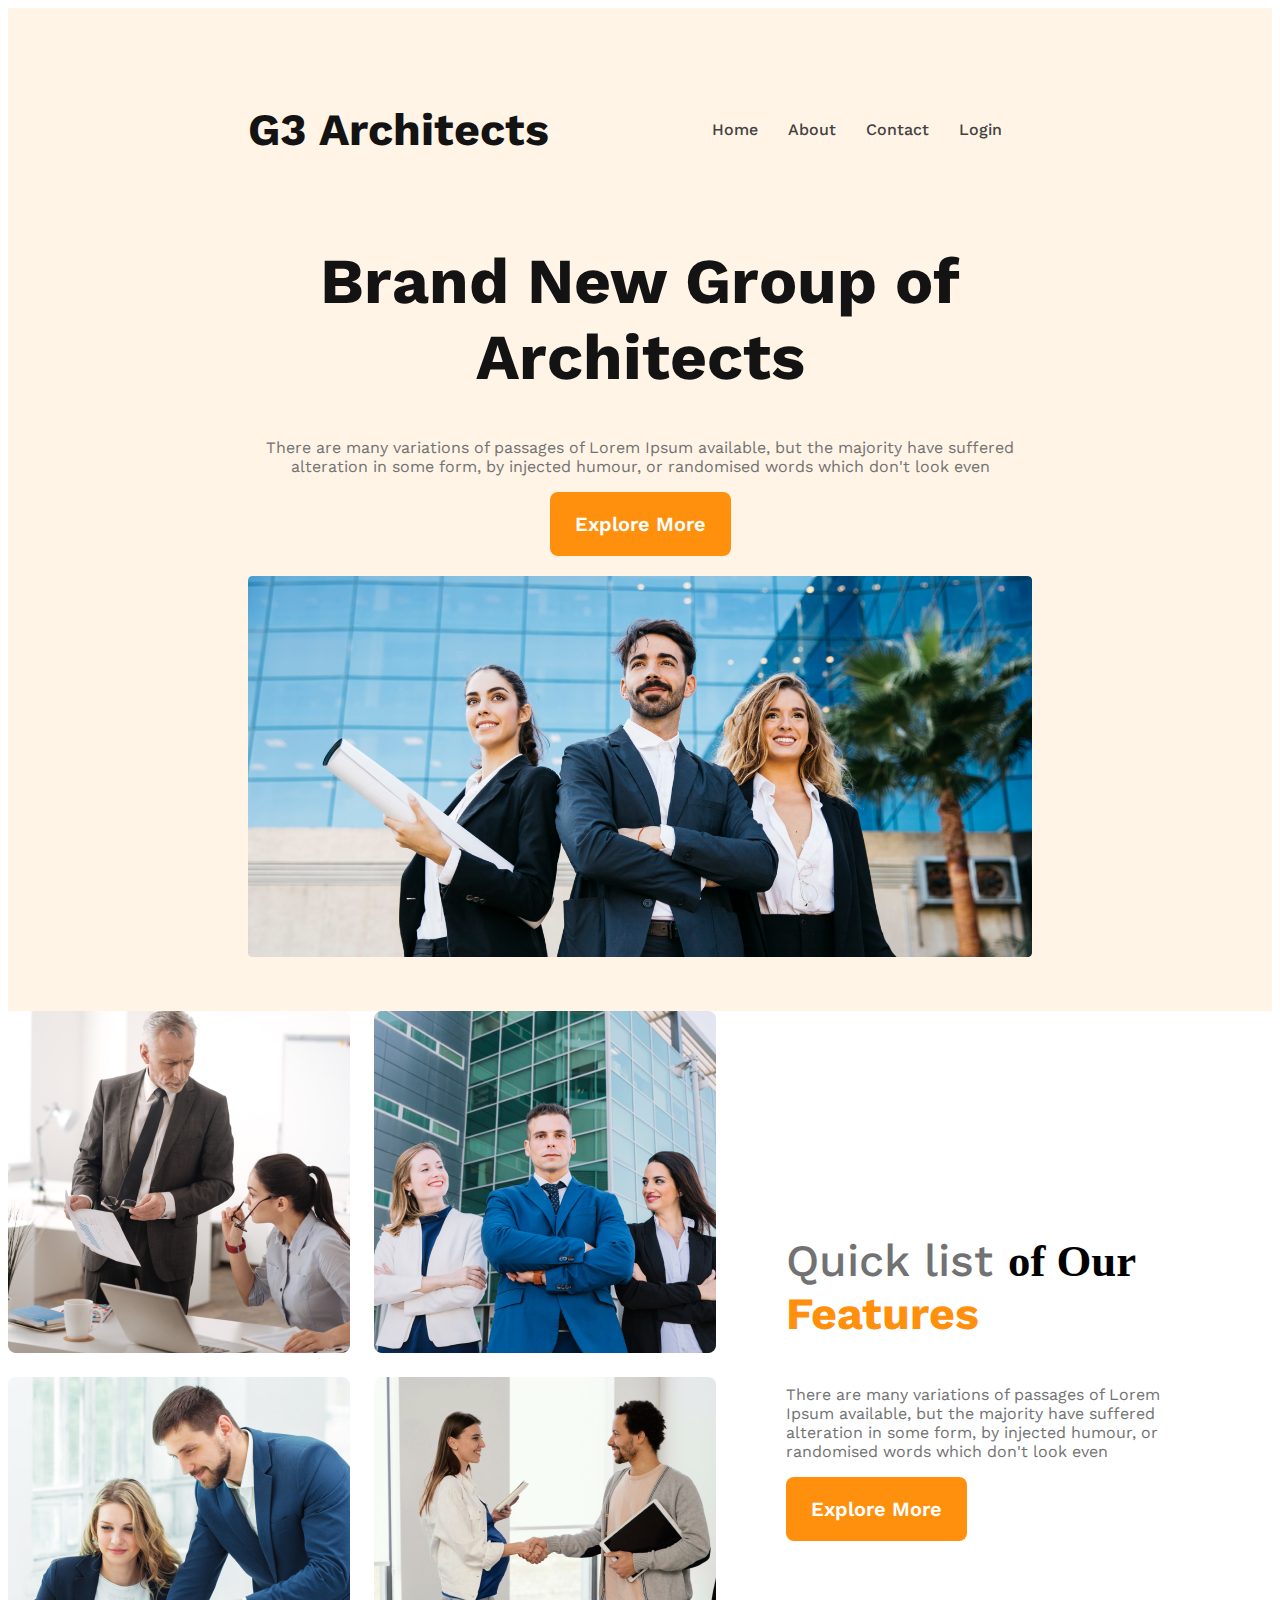
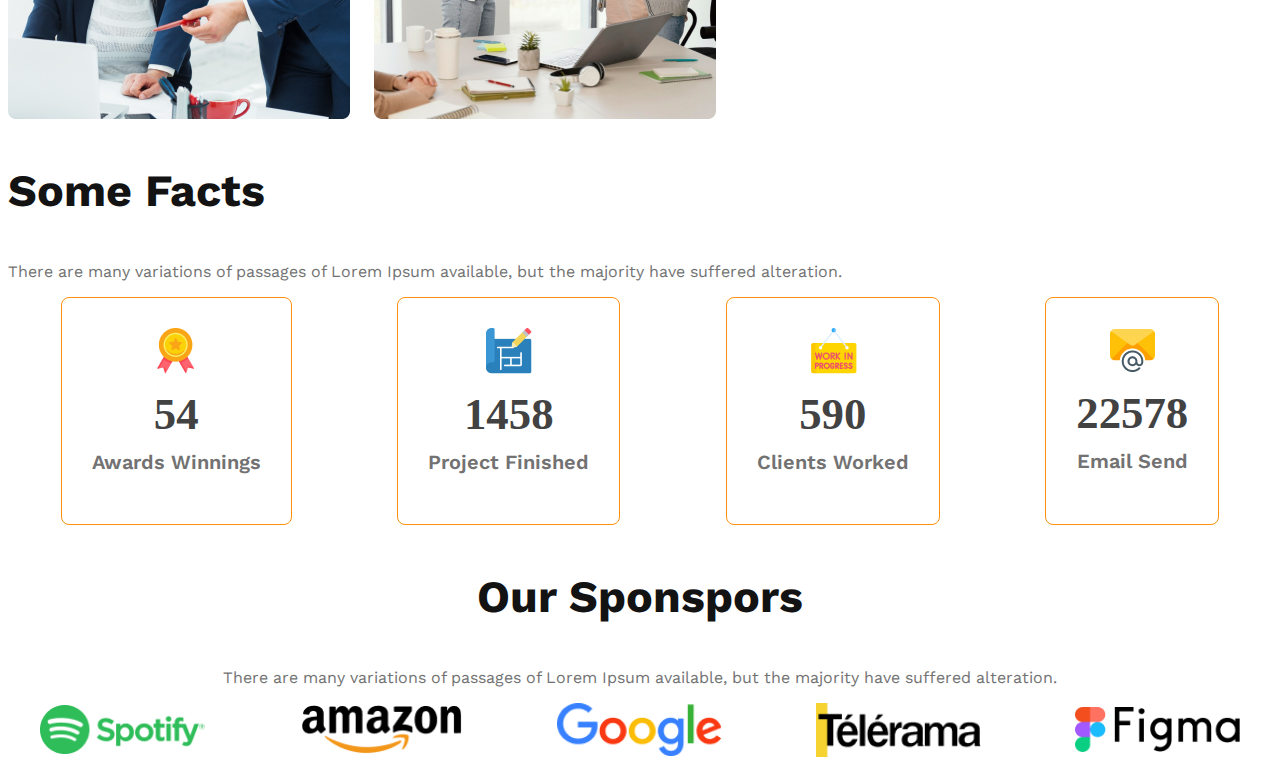
<file: images/index.html>
<!DOCTYPE html>
<html lang="en">
<head>
    <meta charset="UTF-8">
    <meta name="viewport" content="width=device-width, initial-scale=1.0">
    <title>Architect</title>
    <link rel="stylesheet" href="styles/architect.css">
    <link href="https://fonts.googleapis.com/css2?family=Work+Sans:wght@400;600;700&display=swap" rel="stylesheet">
</head>
<body>
    <header>
        <nav>
            <h3 class="nav-title">G3 Architects</h3>
            <ul>
                <li><a href="">Home </a></li>
                <li><a href="">About </a></li>
                <li><a href="">Contact</a></li>
                <li><a href=""> Login </a></li>
            </ul>
        </nav>
        <div class="banner">
            <div class="banner-content">
                <h1 class="banner-title">Brand New Group of Architects</h1>
            <p class="text-gray">There are many variations of passages of Lorem Ipsum available, but the majority have suffered alteration in some form, by injected humour, or randomised words which don't look even</p>
            <button class="btn-primary">Explore More</button>
            </div>
            <img src="banner.png" alt="">
        </div>

    </header>
    <main>
        <section class="teams-container">
            <div class="teams-img-container">
                <img src="team1.png" alt="">
                <img src="team2.png
                " alt="">
                <img src="team3.png" alt="">
                <img src="team4.png" alt="">

            
            </div>
            <div class="teams-content">
                <h3 class="teams-title"><span class="quick-list">Quick list </span> <span class="Our">of Our </span><span class=" text-features">Features</span></h3>
                <p class="text-gray">There are many variations of passages of Lorem Ipsum available, but the majority have suffered alteration in some form, by injected humour, or randomised words which don't look even</p>
                <button class="btn-primary">Explore More</button>
            </div>
        </section>
        <section class="features">

        </section>
        <section class="facts">
            <h3 class="nav-title">Some Facts </h3>
            <p class="text-gray">There are many variations of passages of Lorem Ipsum available, but the majority have suffered alteration.</p>
            <div class="facts-card-container">
                <div class="card">
                    <img src="icons/ribon.png" alt="">
                    <h2 class="card-stats">54</h2>
                    <p class="card-title">Awards Winnings</p>
                </div>
                <div class="card">
                    <img src="icons/projects.png" alt="">
                    <h2 class="card-stats">1458</h2>
                    <p class="card-title">Project Finished</p>
                </div>
                <div class="card">
                    <img src="icons/customers.png" alt="">
                    <h2 class="card-stats">590</h2>
                    <p class="card-title">Clients Worked</p>
                </div>
                <div class="card">
                    <img src="icons/email.png" alt="">
                    <h2 class="card-stats">22578</h2>
                    <p class="card-title">Email Send</p>
                </div>
            </div>
        </section>
        <section class="sponspors">
            <h3 class="nav-title">Our Sponspors</h3>
            <p class="text-gray">There are many variations of passages of Lorem Ipsum available, but the majority have suffered alteration.</p>
            <div class="sponsors-img-container">
                <img src="sponsors/spotify.png" alt="">
                <img src="sponsors/amazon.png" alt="">
                <img src="sponsors/google.png" alt="">
                <img src="sponsors/telerama.png" alt="">
                <img src="sponsors/figma.png" alt="">
            </div>
        </section>
    </main>
    <footer>

    </footer>
</body>
</html>
</file>
<file: images/styles/architect.css>
.btn-primary {
    border-radius: 8px;
    background: #FF900E;
    color: #FFF;
    text-align: center;
    font-family: Work Sans;
    font-size: 1.25rem;
    font-weight: 600;
    padding: 20px 25px;
    cursor: pointer;
    border: 0px;
}
.text-gray {
    color: #727272;
    font-family: Work Sans;
    font-size: 16px;
    font-weight: 400;

}
header {
    background: rgba(255, 144, 14, 0.10);
    padding: 50px 240px;
}

nav {
    display: flex;
    justify-content: space-between;
    align-items: center;
}

.nav-title {
    color: var(--Dark-01, #131313);
    font-family: Work Sans;
    font-size: 2.8rem;
    font-weight: 700;

}

nav>ul {
    display: flex;
}

nav li {
    list-style: none;
    margin-right: 30px;
    font-family: Work Sans;
    font-size: 1rem;
    font-weight: 500;

}

nav li a {
    text-decoration: none;
    color: #424242;
}

.banner {
    max-width: 800px;
    text-align: center;
    margin: 0px auto;
}

.banner-title {
    color: #131313;
    text-align: center;
    font-family: Work Sans;
    font-size: 4rem;
    font-weight: 700;
}

.banner img {
    margin-top: 20px;
    width: 100%;
}


main {
    max-width: 1440px;
    margin: 0px auto;
}

.teams-container {
    display: flex;
    align-items: center;
}

.teams-img-container {
    display: grid;
    grid-template-columns: repeat(2, 1fr);
    gap: 24px;

}

.teams-content {
    padding-right: 70px;
    padding-left: 70px;
}

.teams-title {
    font-size: 2.8rem;
}

.teams-title .quick-list {
    color: #727272;
    font-family: Work Sans;
    font-weight: 500;

}

.teams-title .text-features {
    color: #FF900E;
    font-family: Work Sans;
    font-weight: 700;

}
.facts-card-container{
    display: flex;
    justify-content: space-around;
}
.facts-card-container .card{
    border-radius: 8px;
    border: 1px solid #FF900E;
    text-align: center;
    padding: 30px;
  

}
.facts-card-container .card-stats {
    font-size: 2.8rem;
    color: #424242;
    margin-top: 10px;
    margin-bottom: 10px;

}
.facts-card-container .card-title{
    color: #727272;
    font-family: Work Sans;
    font-size: 1.25rem;
    font-weight: 600;
    margin-top: 5px;
  
}
.sponspors{
    text-align: center;
}
.sponsors-img-container{
    display: flex;
    justify-content: space-around;
    align-items: center;
    gap: 30px;

}
.sponsors-img-container img{
   width: 165px;
}













@media screen and (max-width:576px) {
    header {
        padding: 20px;
    }

    nav,
    .teams-container,
    .facts-card-container,
    .sponsors-img-container
    {
        flex-direction: column;
    }
    .teams-img-container{
        grid-template-columns: 1fr;
    }
    .teams-content, .facts-card-container {
        padding-right: 20px;
        padding-left: 20px;
    }
    .facts-card-container{
        gap: 20px;
    }
}

@media screen and (min-width:576px) and (max-width:960px) {
    nav, .teams-container,
    .sponsors-img-container
    {
        flex-direction: column;
    }

    header {
        padding: 50px;
    }
   

}
</file>
